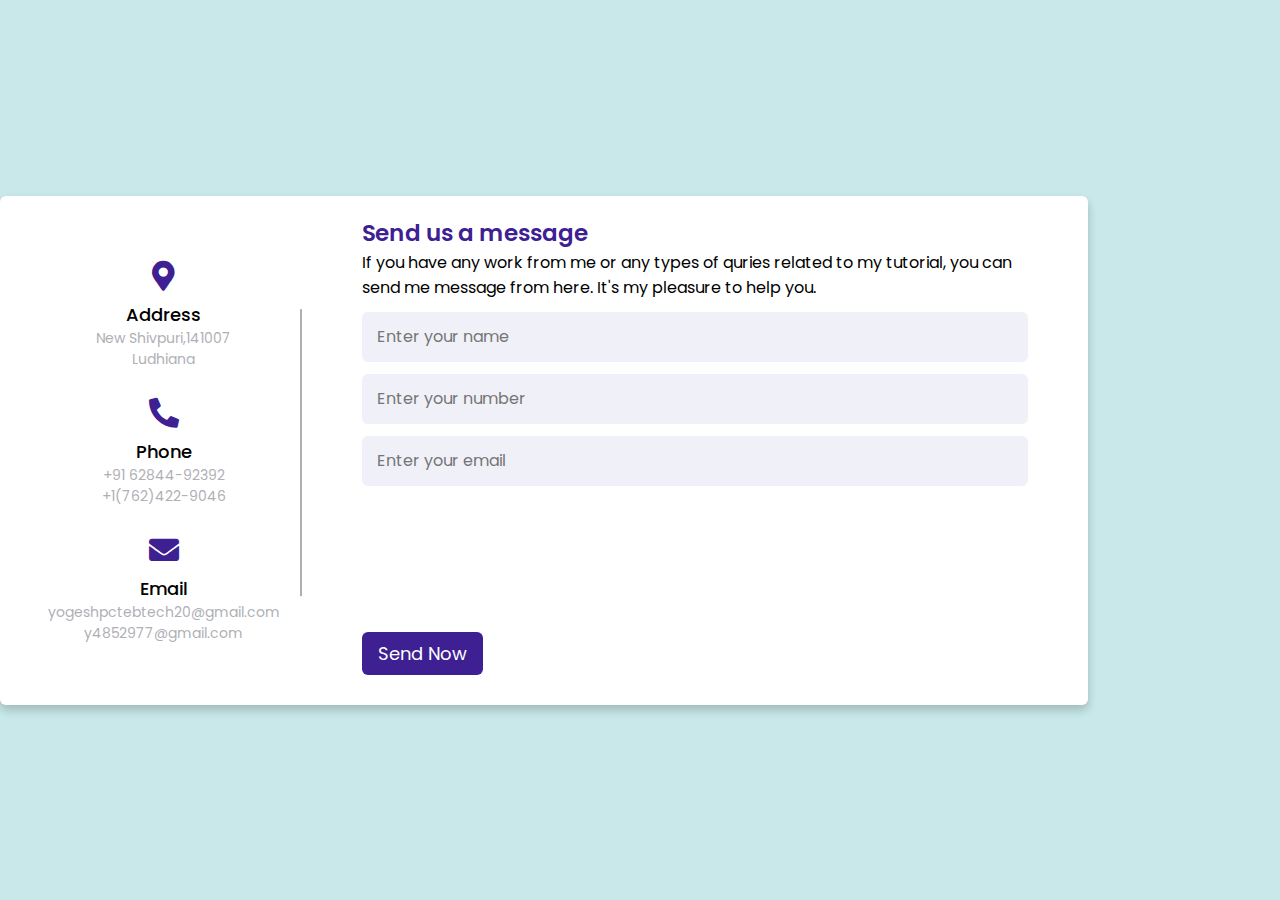
<file: contact2.html>
<!DOCTYPE html>
<!-- Created By CodingLab - www.codinglabweb.com -->
<html lang="en" dir="ltr">

<head>
    <meta charset="UTF-8">
    <title> Responsive Contact Us Form | CodingLab </title>
    <link rel="stylesheet" href="contact2.css">
    <Fontawesome CDN Link>
        <link rel="stylesheet" href="https://cdnjs.cloudflare.com/ajax/libs/font-awesome/5.15.2/css/all.min.css" />
        <meta name="viewport" content="width=device-width, initial-scale=1.0">
</head>

<body>
    <div class="container">
        <div class="content">
            <div class="left-side">
                <div class="address details">
                    <i class="fas fa-map-marker-alt"></i>
                    <div class="topic">Address</div>
                    <div class="text-one">New Shivpuri,141007</div>
                    <div class="text-two">Ludhiana</div>
                </div>
                <div class="phone details">
                    <i class="fas fa-phone-alt"></i>
                    <div class="topic">Phone</div>
                    <div class="text-one">+91 62844-92392</div>
                    <div class="text-two">+1(762)422-9046</div>
                </div>
                <div class="email details">
                    <i class="fas fa-envelope"></i>
                    <div class="topic">Email</div>
                    <div class="text-one">yogeshpctebtech20@gmail.com</div>
                    <div class="text-two">y4852977@gmail.com</div>
                </div>
            </div>
            <div class="right-side">
                <div class="topic-text">Send us a message</div>
                <p>If you have any work from me or any types of quries related to my tutorial, you can send me message from here. It's my pleasure to help you.</p>
                <form action="#">
                    <div class="input-box">
                        <input type="text" placeholder="Enter your name">
                    </div>
                    <div class="input-box">
                        <input type="text" placeholder="Enter your number">
                    </div>
                    <div class="input-box">
                        <input type="text" placeholder="Enter your email">
                    </div>
                    <div class="input-box message-box">
                    </div>
                    <div class="button">
                        <input type="button" value="Send Now">
                    </div>
                </form>
            </div>
        </div>
    </div>
</body>

</html>
</file>
<file: contact2.css>
/* Google Font CDN Link */

@import url('https://fonts.googleapis.com/css2?family=Poppins:wght@200;300;400;500;600;700&display=swap');
* {
    margin: 0;
    padding: 0;
    box-sizing: border-box;
    font-family: "Poppins", sans-serif;
}

body {
    min-height: 100vh;
    width: 100%;
    background: #c8e8e9;
    display: flex;
    align-items: center;
    justify-content: center;
}

.container {
    width: 85%;
    background: #fff;
    border-radius: 6px;
    padding: 20px 60px 30px 40px;
    box-shadow: 0 5px 10px rgba(0, 0, 0, 0.2);
}

.container .content {
    display: flex;
    align-items: center;
    justify-content: space-between;
}

.container .content .left-side {
    width: 25%;
    height: 100%;
    display: flex;
    flex-direction: column;
    align-items: center;
    justify-content: center;
    margin-top: 15px;
    position: relative;
}

.content .left-side::before {
    content: '';
    position: absolute;
    height: 70%;
    width: 2px;
    right: -15px;
    top: 50%;
    transform: translateY(-50%);
    background: #afafb6;
}

.content .left-side .details {
    margin: 14px;
    text-align: center;
}

.content .left-side .details i {
    font-size: 30px;
    color: #3e2093;
    margin-bottom: 10px;
}

.content .left-side .details .topic {
    font-size: 18px;
    font-weight: 500;
}

.content .left-side .details .text-one,
.content .left-side .details .text-two {
    font-size: 14px;
    color: #afafb6;
}

.container .content .right-side {
    width: 75%;
    margin-left: 75px;
}

.content .right-side .topic-text {
    font-size: 23px;
    font-weight: 600;
    color: #3e2093;
}

.right-side .input-box {
    height: 50px;
    width: 100%;
    margin: 12px 0;
}

.right-side .input-box input,
.right-side .input-box textarea {
    height: 100%;
    width: 100%;
    border: none;
    outline: none;
    font-size: 16px;
    background: #F0F1F8;
    border-radius: 6px;
    padding: 0 15px;
    resize: none;
}

.right-side .message-box {
    min-height: 110px;
}

.right-side .input-box textarea {
    padding-top: 6px;
}

.right-side .button {
    display: inline-block;
    margin-top: 12px;
}

.right-side .button input[type="button"] {
    color: #fff;
    font-size: 18px;
    outline: none;
    border: none;
    padding: 8px 16px;
    border-radius: 6px;
    background: #3e2093;
    cursor: pointer;
    transition: all 0.3s ease;
}

.button input[type="button"]:hover {
    background: #5029bc;
}

@media (max-width: 950px) {
    .container {
        width: 90%;
        padding: 30px 40px 40px 35px;
    }
    .container .content .right-side {
        width: 75%;
        margin-left: 55px;
    }
}

@media (max-width: 820px) {
    .container {
        margin: 40px 0;
        height: 100%;
    }
    .container .content {
        flex-direction: column-reverse;
    }
    .container .content .left-side {
        width: 100%;
        flex-direction: row;
        margin-top: 40px;
        justify-content: center;
        flex-wrap: wrap;
    }
    .container .content .left-side::before {
        display: none;
    }
    .container .content .right-side {
        width: 100%;
        margin-left: 0;
    }
}
</file>
